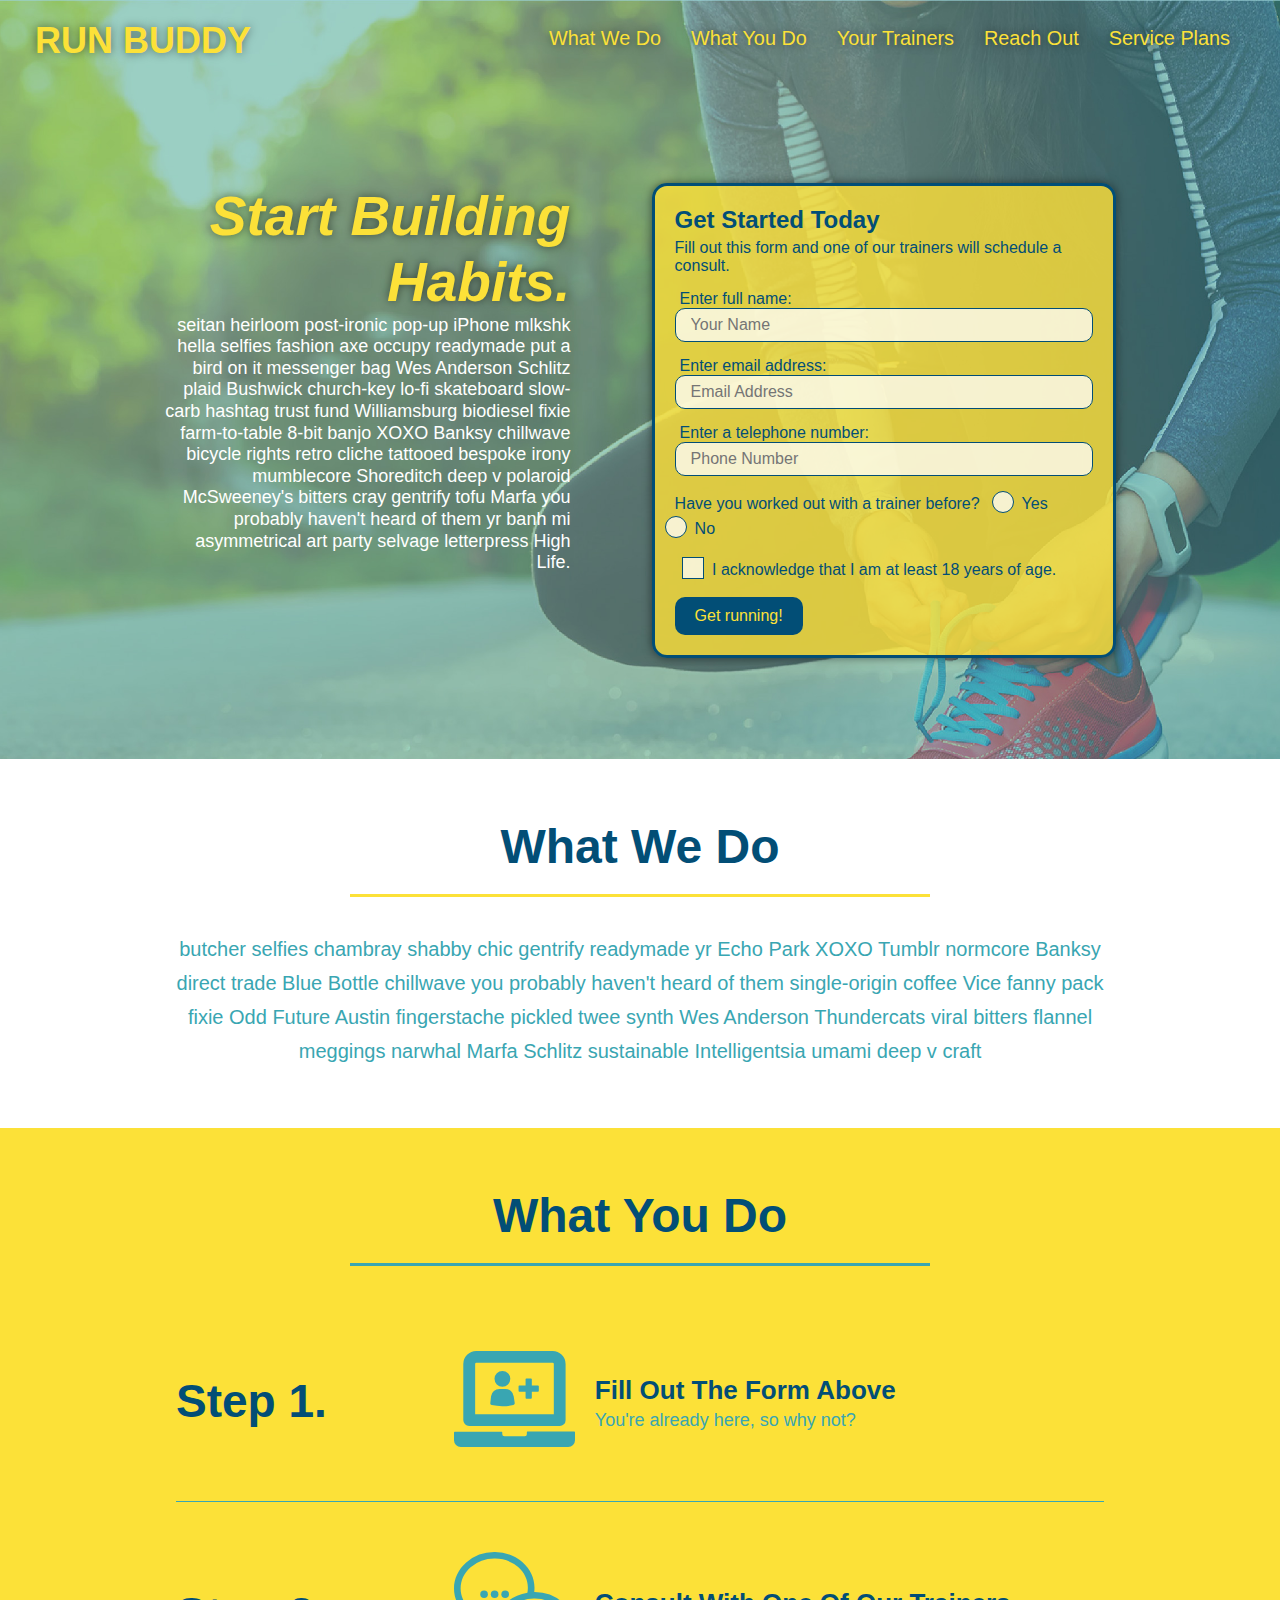
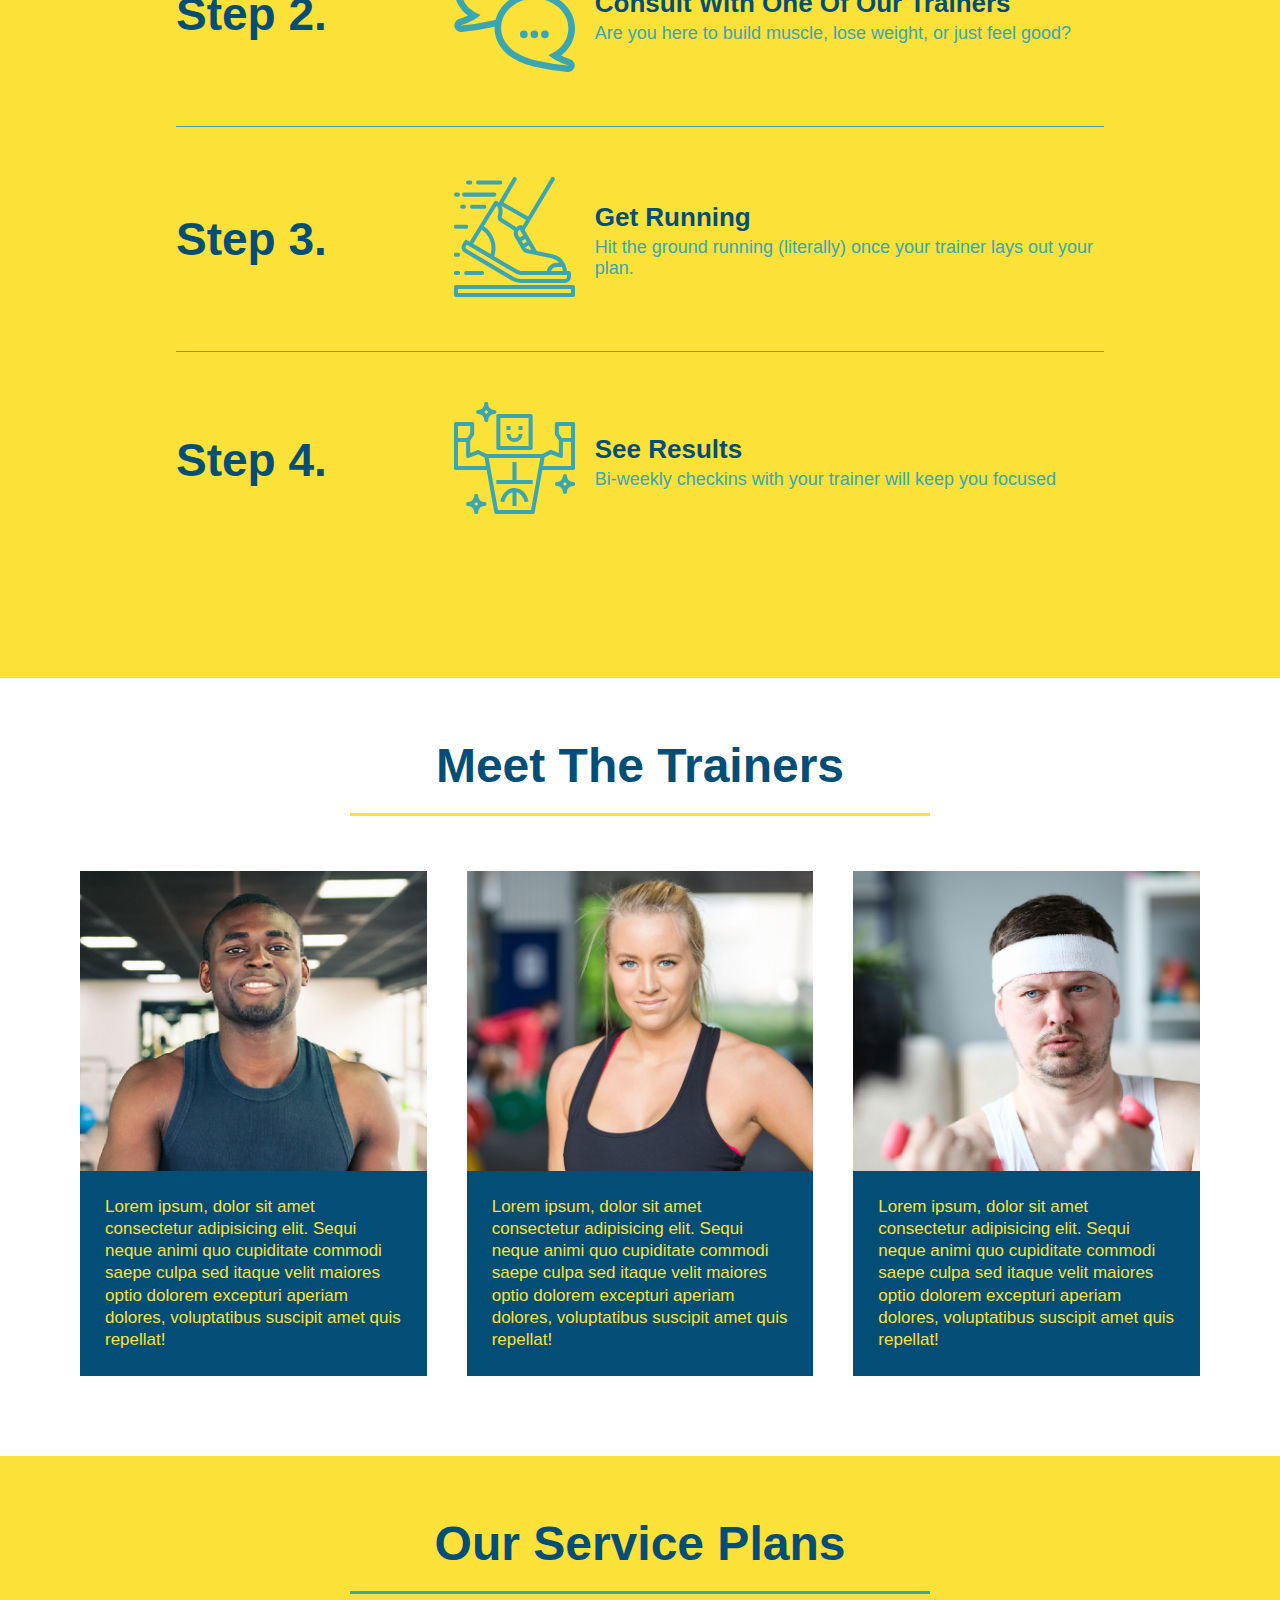
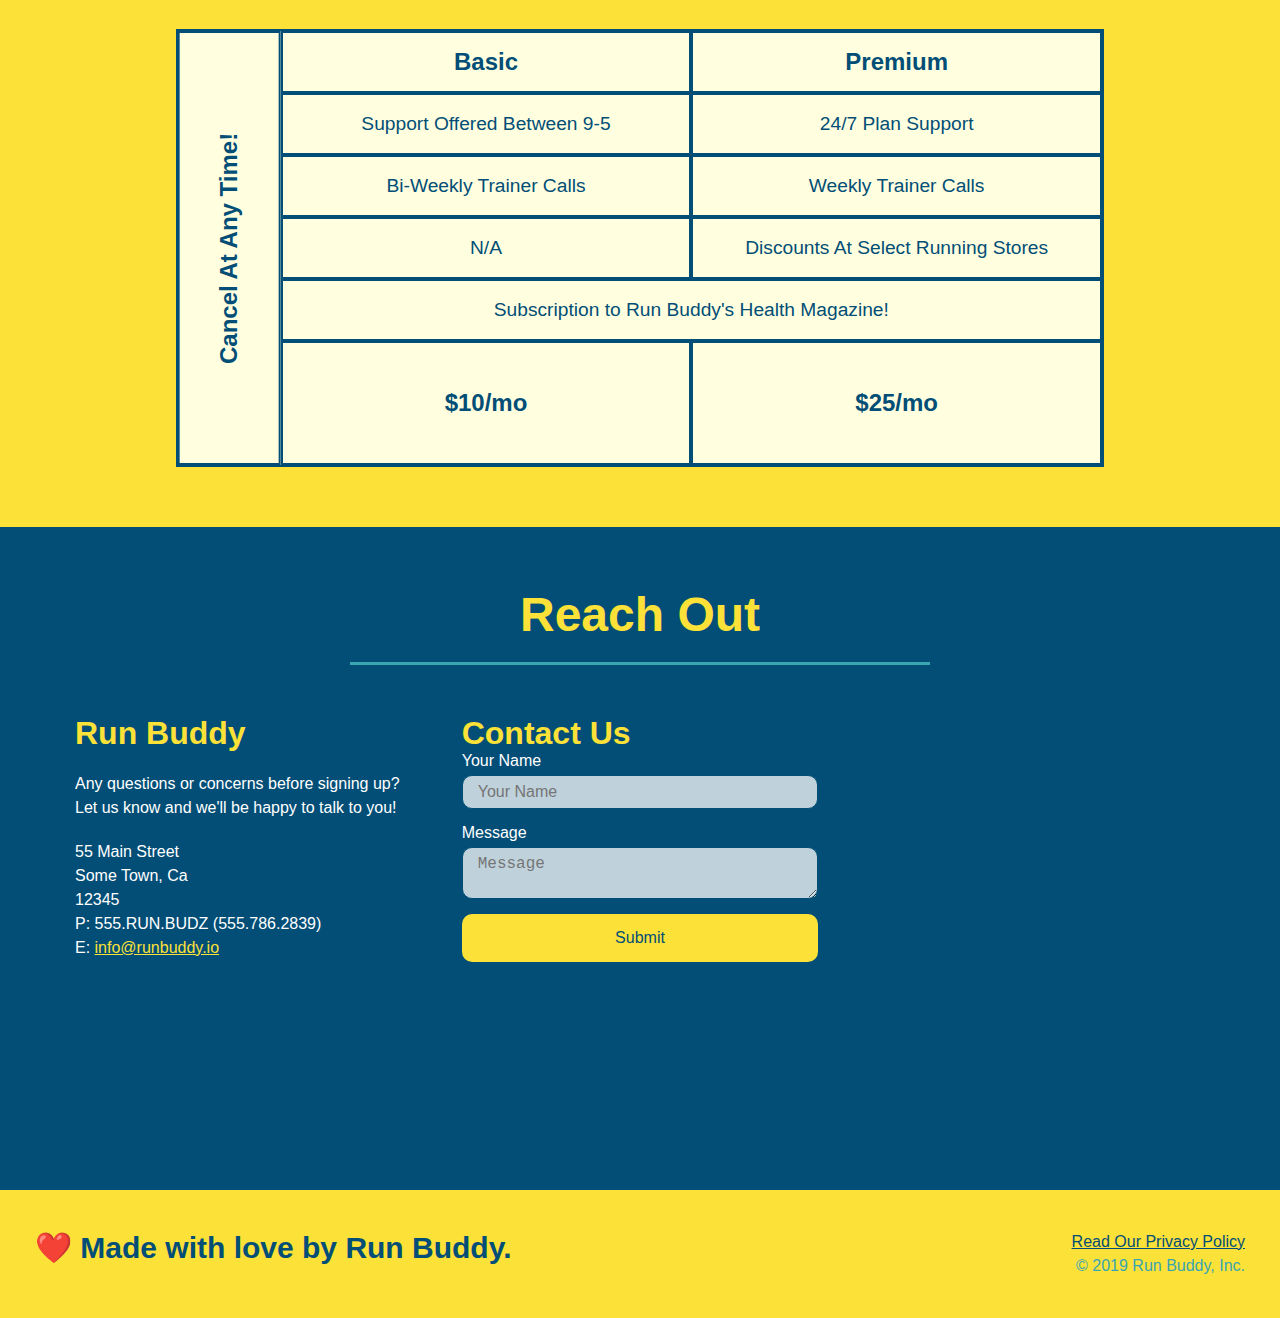
<file: index.html>
<!DOCTYPE html>
<html lang="en">

<head>
    <meta charset="UTF-8" />
    <meta name="viewport" content="width=device-width, initial-scale=1.0" />
    <link rel="stylesheet" href="./assets/css/style.css">
    <title>Run Buddy</title>
</head>

<body>
    <!-- navigation tags - block level element -->
    <header>
        <h1>
            <a href="/">RUN BUDDY</a>
        </h1>
        <nav>
            <ul>
                <li>
                    <a href="#what-we-do">What We Do</a>
                </li>
                <li>
                    <a href="#what-you-do">What You Do</a>
                </li>
                <li>
                    <a href="#your-trainers">Your Trainers</a>
                </li>
                <li>
                    <a href="#reach-out">Reach Out</a>
                </li>
                <li>
                    <a href="#service-plans">Service Plans</a>
                </li>
            </ul>
        </nav>
    </header>
    <!-- end navigation -->

    <!-- hero/jumbotron -->
    <section class="hero">
        <div class="hero-cta">
            <h2>Start Building Habits.</h2>
            <p>
                seitan heirloom post-ironic pop-up iPhone mlkshk hella selfies fashion axe occupy readymade put a bird
                on it
                messenger bag Wes Anderson Schlitz plaid Bushwick church-key lo-fi skateboard slow-carb hashtag trust
                fund
                Williamsburg biodiesel fixie farm-to-table 8-bit banjo XOXO Banksy chillwave bicycle rights retro cliche
                tattooed bespoke irony mumblecore Shoreditch deep v polaroid McSweeney's bitters cray gentrify tofu
                Marfa you
                probably haven't heard of them yr banh mi asymmetrical art party selvage letterpress High Life.
            </p>
        </div>

        <div class="hero-form">
            <h3>Get Started Today</h3>
            <p>Fill out this form and one of our trainers will schedule a consult.</p>
            <form>
                <label for="name">Enter full name:</label>
                <input type="text" placeholder="Your Name" id="name" name="name" class="form-input" />
                <label for="email">Enter email address:</label>
                <input type="email" placeholder="Email Address" id="email" name="email" class="form-input" />
                <label for="phone">Enter a telephone number:</label>
                <input type="tel" placeholder="Phone Number" name="phone" id="phone" class="form-input" />
                <p>
                    Have you worked out with a trainer before?
                    <span class="radio-wrapper">
                        <input type="radio" name="trainer-confirm" id="trainer-yes" />
                        <label for="trainer-yes">Yes</label>
                    </span>
                    <span class="radio-wrapper">
                        <input type="radio" name="trainer-confirm" id="trainer-no" />
                        <label for="trainer-no">No</label>
                    </span>
                </p>
                <p>
                    <span class="checkbox-wrapper">
                        <input type="checkbox" name="checkpoint1" id="checkbox" />
                        <label for="checkbox">I acknowledge that I am at least 18 years of age.</label>
                    </span>
                </p>
                <button type="submit">
                    Get running!
                </button>
            </form>
        </div>
    </section>
    <!-- end header -->

    <!-- "what we do" start - <section> -->
    <section id="what-we-do" class="intro">
        <div class="flex-row">
            <h2 class="section-title primary-border">
                What We Do
            </h2>
        </div>
        <div class="flex-row">
            <p>
                butcher selfies chambray shabby chic gentrify readymade yr Echo Park XOXO Tumblr normcore Banksy direct
                trade Blue Bottle chillwave you probably haven't heard of them single-origin coffee Vice fanny pack
                fixie Odd Future Austin fingerstache pickled twee synth Wes Anderson Thundercats viral bitters flannel
                meggings narwhal Marfa Schlitz sustainable Intelligentsia umami deep v craft
            </p>
        </div>
    </section>
    <!-- end "what we do" -->

    <!-- "what you do" start -->
    <section id="what-you-do" class="steps">
        <div class="flex-row">
            <h2 class="section-title secondary-border">
                What You Do
            </h2>
        </div>
        <div class="step">
            <h3>Step 1.</h3>
            <div class="step-info">
                <div class="step-img">
                    <img src="./assets/images/step-1.svg" alt="" />
                </div>
                <div class="step-text">
                    <h4>Fill Out The Form Above</h4>
                    <p>You're already here, so why not?</p>
                </div>
            </div>
        </div>
        <div class="step">
            <h3>Step 2.</h3>
            <div class="step-info">
                <div class="step-img">
                    <img src="./assets/images/step-2.svg" alt="" />
                </div>
                <div class="step-text">
                    <h4>Consult With One Of Our Trainers</h4>
                    <p>Are you here to build muscle, lose weight, or just feel good?</p>
                </div>
            </div>
        </div>
        <div class="step">
            <h3>Step 3.</h3>
            <div class="step-info">
                <div class="step-img">
                    <img src="./assets/images/step-3.svg" alt="" />
                </div>
                <div class="step-text">
                    <h4>Get Running</h4>
                    <p>Hit the ground running (literally) once your trainer lays out your plan.</p>
                </div>
            </div>
        </div>
        <div class="step">
            <h3>Step 4.</h3>
            <div class="step-info">
                <div class="step-img">
                    <img src="./assets/images/step-4.svg" alt="" />
                </div>
                <div class="step-text">
                    <h4>See Results</h4>
                    <p>Bi-weekly checkins with your trainer will keep you focused</p>
                </div>
            </div>
        </div>
    </section>
    <!-- "what you do" end -->

    <!-- "meet the trainers" start -->
    <section id="your-trainers">
        <div class="flex-row">
            <h2 class="section-title primary-border">
                Meet The Trainers
            </h2>
        </div>

        <div class="trainers">
            <article class="trainer">
                <div class="trainer-img trainer-1">
                    <div>
                        <h3>Arron Stephens</h3>
                        <h4>Speed / Strength</h4>
                    </div>
                </div>
                <div class="trainer-bio">
                    <h3>Arron Stephens</h3>
                    <h4>Speed / Strength</h4>
                    <p>
                        Lorem ipsum, dolor sit amet consectetur adipisicing elit. Sequi neque animi quo cupiditate commodi saepe
                        culpa sed itaque velit maiores optio dolorem excepturi aperiam dolores, voluptatibus suscipit amet quis
                        repellat!
                    </p>
                </div>
            </article>
        
            <article class="trainer">
                <div class="trainer-img trainer-2">
                    <div>
                        <h3>Joanna Gill</h3>
                        <h4>Endurance</h4>
                    </div>
                </div>
                <div class="trainer-bio">
                    <h3>Joanna Gill</h3>
                    <h4>Endurance</h4>
                    <p>
                        Lorem ipsum, dolor sit amet consectetur adipisicing elit. Sequi neque animi quo cupiditate commodi saepe
                        culpa sed itaque velit maiores optio dolorem excepturi aperiam dolores, voluptatibus suscipit amet quis
                        repellat!
                    </p>
                </div>
            </article>
        
            <article class="trainer">
                <div class="trainer-img trainer-3">
                    <div>
                        <h3>Harry "The Headband" Smith</h3>
                        <h4>Strength</h4>
                    </div>
                </div>
                <div class="trainer-bio">
                    <h3>Harry "The Headband" Smith</h3>
                    <h4>Strength</h4>
                    <p>
                        Lorem ipsum, dolor sit amet consectetur adipisicing elit. Sequi neque animi quo cupiditate commodi saepe
                        culpa sed itaque velit maiores optio dolorem excepturi aperiam dolores, voluptatibus suscipit amet quis
                        repellat!
                    </p>
                </div>
            </article>
        </div>
    </section>
    <!-- "meet the trainers" end -->

    <!-- service plans start -->
    <section id="service-plans" class="services">
        <h2 class="section-title secondary-border">
            Our Service Plans
        </h2>

        <div class="service-grid-wrapper">
            <div class="service-grid-container">
                <!-- Headers -->
                <div class="service-grid-item grid-head basic">
                    Basic
                </div>
                <div class="service-grid-item grid-head premium">
                    Premium
                </div>
                <!-- Body -->
                <div class="service-grid-item basic">
                    Support Offered Between 9-5
                </div>

                <div class="service-grid-item premium">
                    24/7 Plan Support
                </div>

                <div class="service-grid-item basic">
                    Bi-Weekly Trainer Calls
                </div>

                <div class="service-grid-item premium">
                    Weekly Trainer Calls
                </div>

                <div class="service-grid-item basic">
                    N/A
                </div>

                <div class="service-grid-item premium">
                    Discounts At Select Running Stores
                </div>

                <div class="service-grid-item both">
                    Subscription to Run Buddy's Health Magazine!
                </div>

                <div class="service-grid-item grid-price basic">
                    $10/mo
                </div>

                <div class="service-grid-item grid-price premium">
                    $25/mo
                </div>

                <div class="service-grid-item cancel">
                    Cancel At Any Time!
                </div>
            </div> <!-- div service-grid-container -->
        </div> <!-- div service-grid-wrapper -->
    </section>
    <!-- service plans end -->

    <!-- "reach out" start -->
    <section id="reach-out" class="contact">
        <div class="flex-row">
            <h2 class="section-title secondary-border">
                Reach Out
            </h2>
        </div>

        <div class="contact-info">
            <div>
                <h3>Run Buddy</h3>
                <p>
                    Any questions or concerns before signing up?
                    <br />
                    Let us know and we'll be happy to talk to you!
                </p>

                <address>
                    55 Main Street <br />
                    Some Town, Ca <br />
                    12345<br />
                    P: 555.RUN.BUDZ (555.786.2839)<br />
                    E: <a href="mailto:info@runbuddy.io">info@runbuddy.io</a>
                </address>

            </div>

            <div class="contact-form">
                <h3>Contact Us</h3>
                <form>
                    <label for="contact-name">Your Name</label>
                    <input type="text" id="contact-name" placeholder="Your Name" />

                    <label for="contact-message">Message</label>
                    <textarea id="contact-message" placeholder="Message"></textarea>

                    <button type="submit">Submit</button>
                </form>
            </div>

            <iframe
                src="https://www.google.com/maps/embed?pb=!1m14!1m12!1m3!1d12182.30520634488!2d-74.0652613!3d40.2407219!2m3!1f0!2f0!3f0!3m2!1i1024!2i768!4f13.1!5e0!3m2!1sen!2sus!4v1561060983193!5m2!1sen!2sus"
                frameborder="0" style="border:0" allowfullscreen>
            </iframe>
        </div>
    </section>
    <!-- "reach out" end -->

    <!-- footer -->
    <footer>
        <h2>❤️ Made with love by Run Buddy.</h2>
        <div>
            <a href="./privacy-policy.html">Read Our Privacy Policy</a><br />
            &copy; 2019 Run Buddy, Inc.
        </div>
    </footer>
    <!-- footer end -->
</body>

</html>
</file>
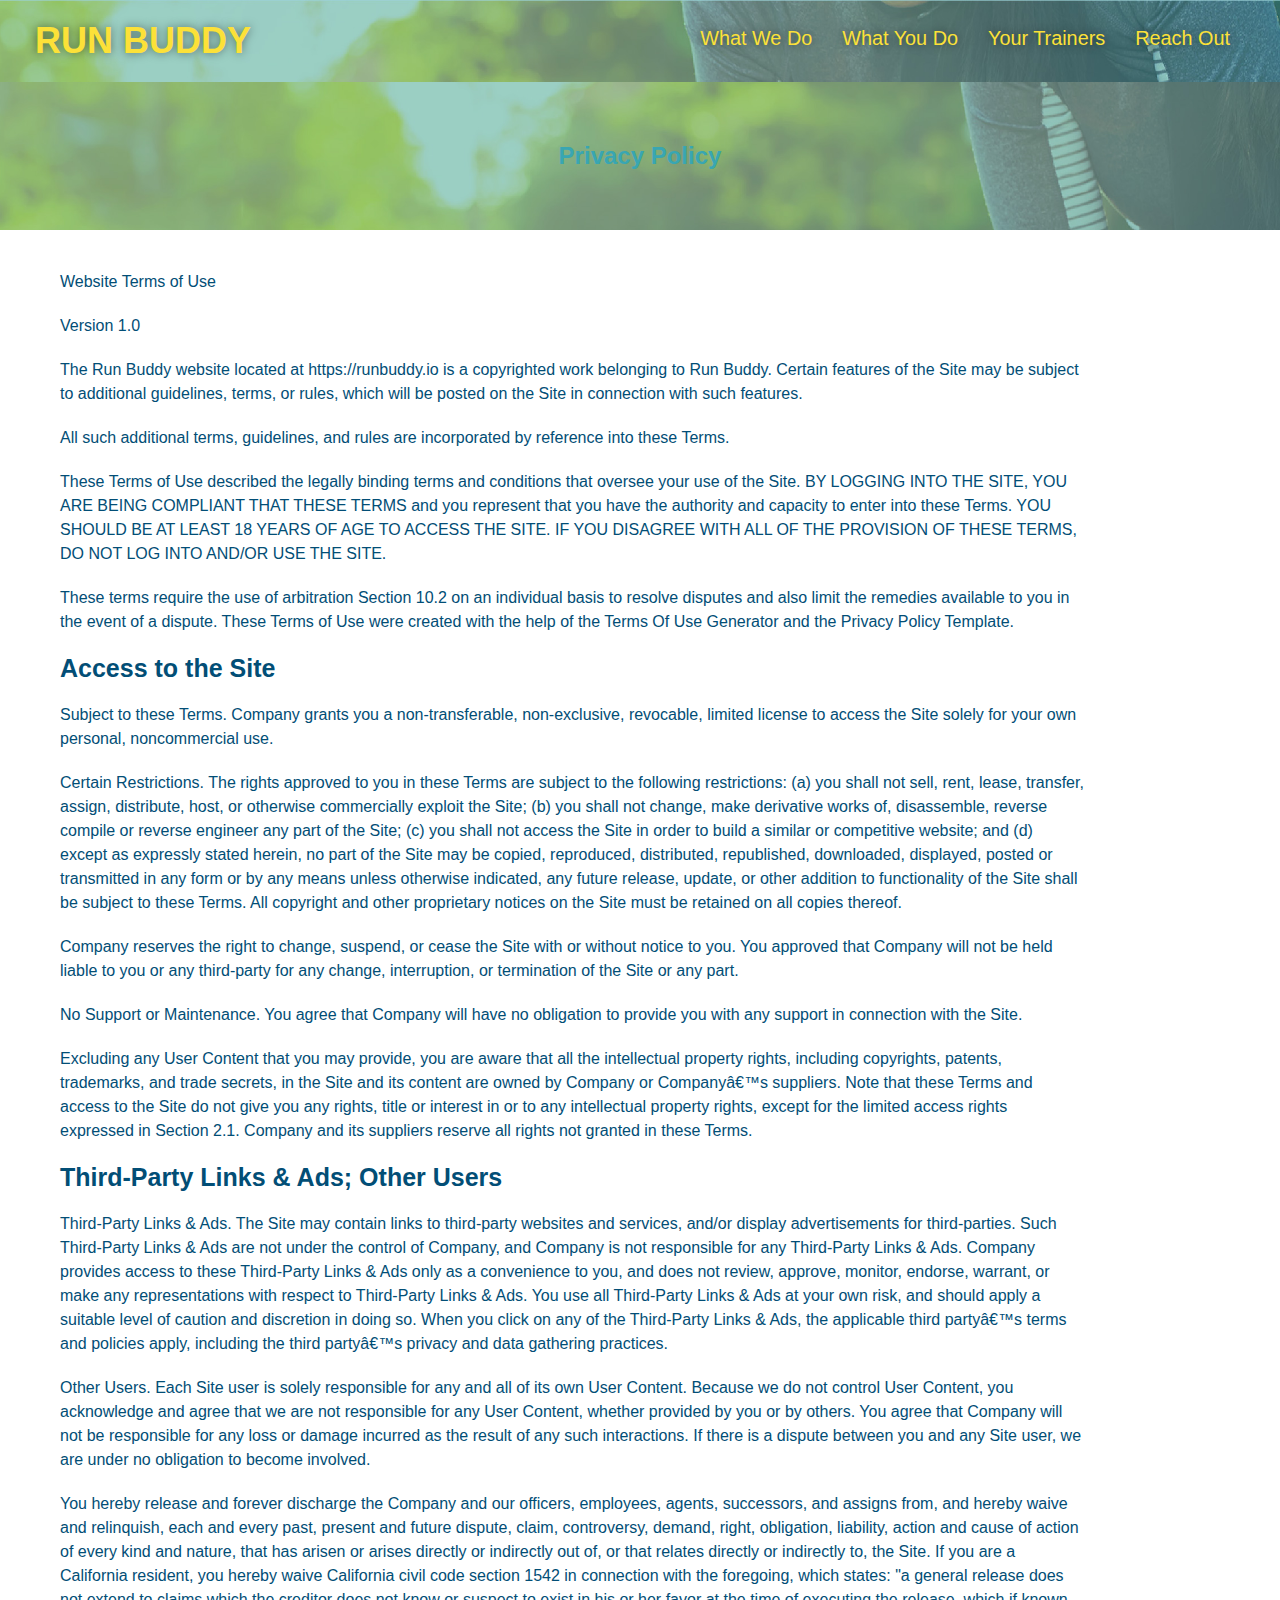
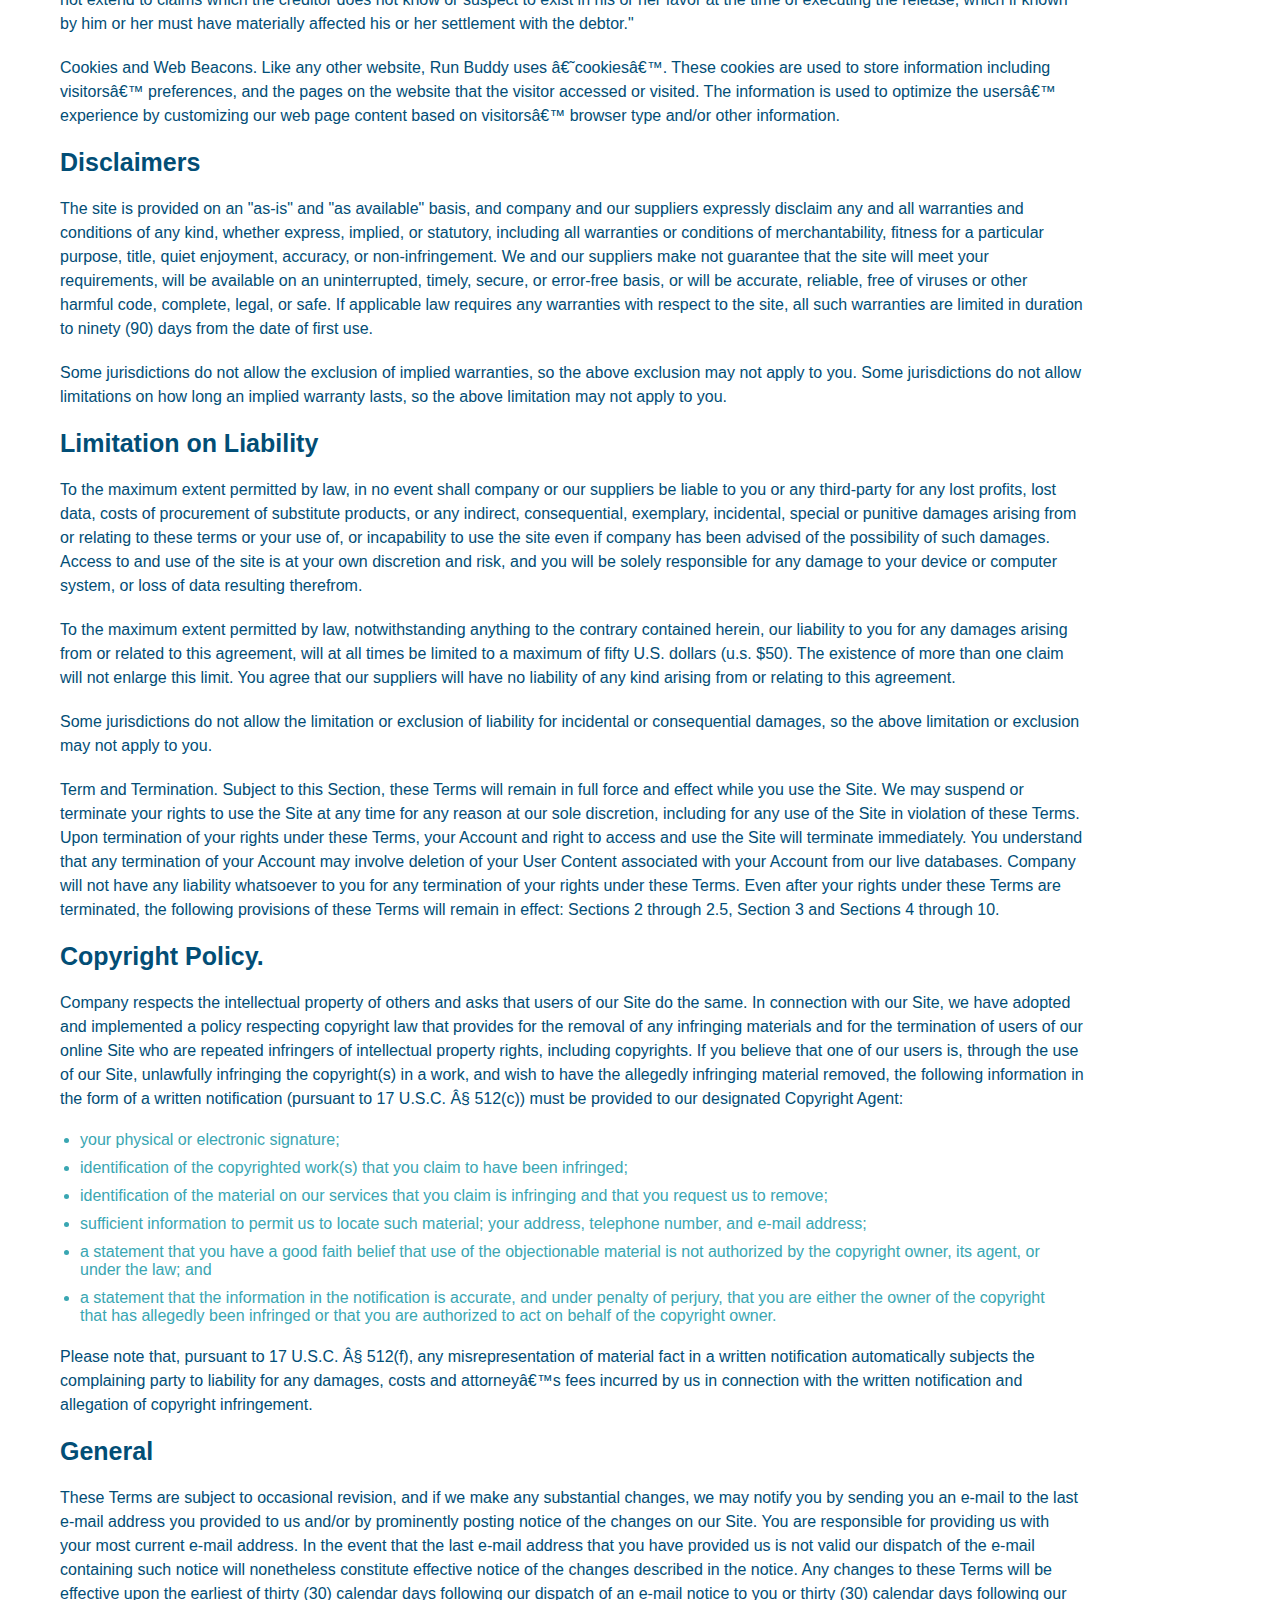
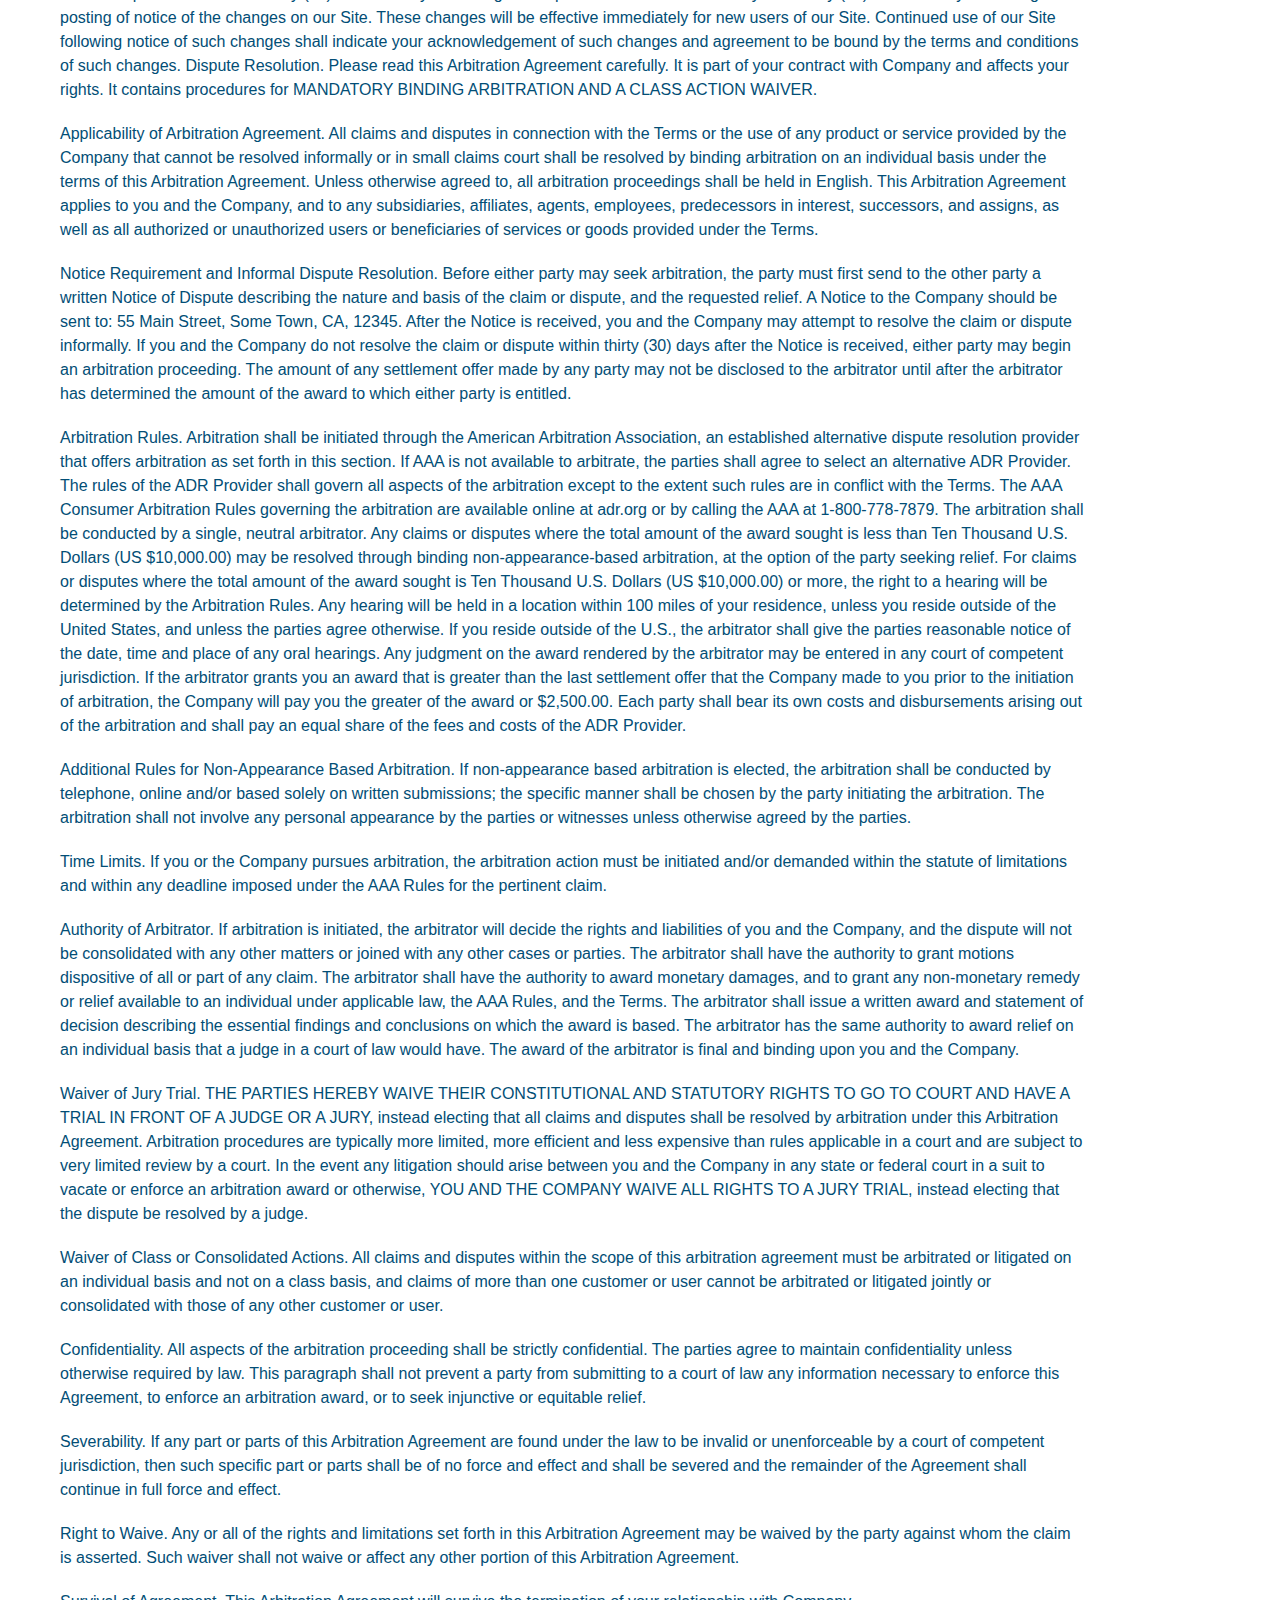
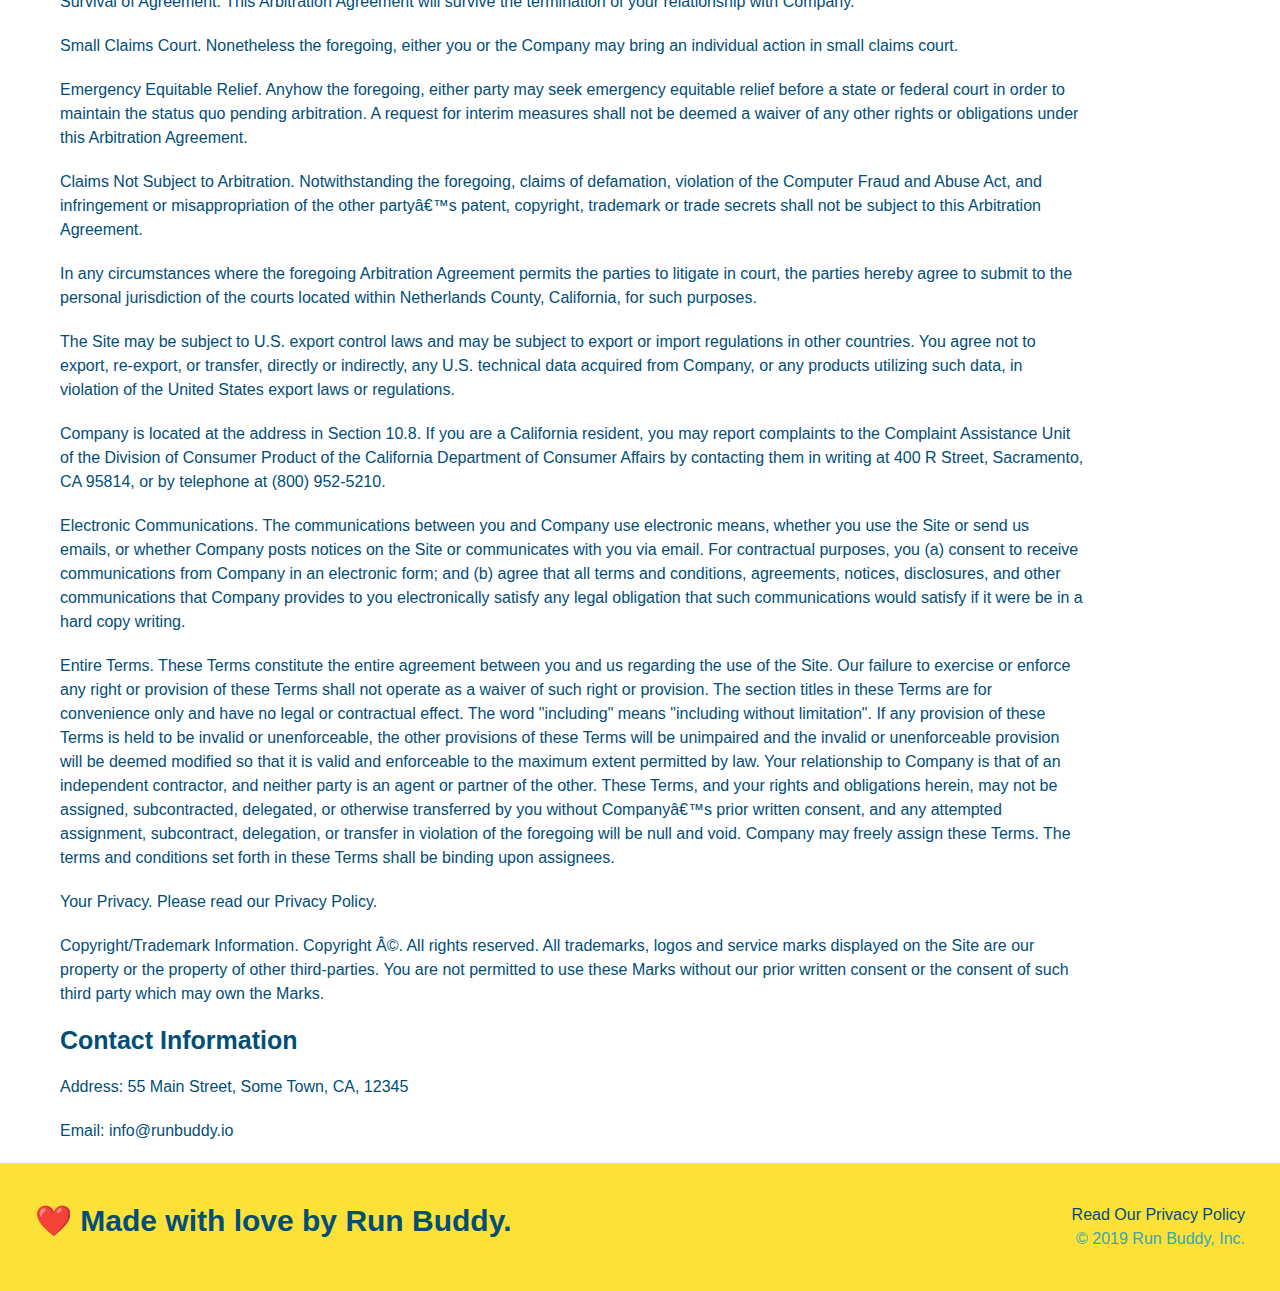
<file: privacy-policy.html>
<!DOCTYPE html>
<html lang="en">
    <head>
        <meta charset="UTF-8" />
        <meta name="viewport" content="width=device-width, initial-scale=1.0" />
        <title>Privacy Policy - Run Buddy</title>
        <link rel="stylesheet" href="./assets/css/style.css" />
        <link rel="stylesheet" href="./assets/css/secondary-styles.css" />
    </head>
    <body>
        <!-- navigation -->
        <header>
            <h1>
                <a href="/">RUN BUDDY</a>
            </h1>
            <nav>
                <!-- Unordered list element -->
                <ul>
                    <!-- Liste items element-->
                    <li>
                        <!-- Anchor element -->
                        <a href="./index.html#what-we-do">What We Do</a>
                    </li>
                    <li>
                        <a href="./index.html#what-you-do">What You Do</a>
                    </li>
                    <li>
                        <a href="./index.html#your-trainers">Your Trainers</a>
                    </li>
                    <li>
                        <a href="./index.html#reach-out">Reach Out</a>
                    </li>
                </ul>
            </nav>
        </header>

        <section class="hero">
            <h2 class="pages-title">
                Privacy Policy
            </h2>
            
        </section>

        <article class="secondary-content">
            <span id="textHelpComms"><span id="WebReader" path="chrome-extension://ofdopmlmgifpfkijadehmhjccbefaeec/data/">
                        <script async=""
                            src="chrome-extension://ofdopmlmgifpfkijadehmhjccbefaeec/assets/comms/commsGDocs.js"></script>
                        <script async=""
                            src="chrome-extension://ofdopmlmgifpfkijadehmhjccbefaeec/assets/comms/commsMngr.js"></script>
                        <script async=""
                            src="chrome-extension://ofdopmlmgifpfkijadehmhjccbefaeec/assets/comms/commands.js"></script>
                        <script async=""
                            src="chrome-extension://ofdopmlmgifpfkijadehmhjccbefaeec/assets/comms/commsEmbedded.js"></script>
                        <script async="" src="chrome-extension://ofdopmlmgifpfkijadehmhjccbefaeec/assets/notifications.js"></script>
                        </span><span id="thScripts"></span></span>
                <p>
                    Website Terms of Use
                </p>
            
                <p>
                    Version 1.0
                </p>
            
                <p>
                    The Run Buddy website located at https://runbuddy.io is a copyrighted work belonging to Run Buddy. Certain
                    features of the Site may be subject to additional guidelines, terms, or rules, which will be posted on the Site
                    in connection with such features.
                </p>
            
                <p>
                    All such additional terms, guidelines, and rules are incorporated by reference into these Terms.
                </p>
            
                <p>
                    These Terms of Use described the legally binding terms and conditions that oversee your use of the Site. BY
                    LOGGING INTO THE SITE, YOU ARE BEING COMPLIANT THAT THESE TERMS and you represent that you have the authority
                    and capacity to enter into these Terms. YOU SHOULD BE AT LEAST 18 YEARS OF AGE TO ACCESS THE SITE. IF YOU
                    DISAGREE WITH ALL OF THE PROVISION OF THESE TERMS, DO NOT LOG INTO AND/OR USE THE SITE.
                </p>
            
                <p>
                    These terms require the use of arbitration Section 10.2 on an individual basis to resolve disputes and also
                    limit the remedies available to you in the event of a dispute. These Terms of Use were created with the help of
                    the Terms Of Use Generator and the Privacy Policy Template.
                </p>
            
                <h3>
                    Access to the Site
                </h3>
            
                <p>
                    Subject to these Terms. Company grants you a non-transferable, non-exclusive, revocable, limited license to
                    access the Site solely for your own personal, noncommercial use.
                </p>
            
                <p>
                    Certain Restrictions. The rights approved to you in these Terms are subject to the following restrictions: (a)
                    you shall not sell, rent, lease, transfer, assign, distribute, host, or otherwise commercially exploit the Site;
                    (b) you shall not change, make derivative works of, disassemble, reverse compile or reverse engineer any part of
                    the Site; (c) you shall not access the Site in order to build a similar or competitive website; and (d) except
                    as expressly stated herein, no part of the Site may be copied, reproduced, distributed, republished, downloaded,
                    displayed, posted or transmitted in any form or by any means unless otherwise indicated, any future release,
                    update, or other addition to functionality of the Site shall be subject to these Terms. All copyright and other
                    proprietary notices on the Site must be retained on all copies thereof.
                </p>
            
                <p>
                    Company reserves the right to change, suspend, or cease the Site with or without notice to you. You approved
                    that Company will not be held liable to you or any third-party for any change, interruption, or termination of
                    the Site or any part.
                </p>
            
                <p>
                    No Support or Maintenance. You agree that Company will have no obligation to provide you with any support in
                    connection with the Site.
                </p>
            
                <p>
                    Excluding any User Content that you may provide, you are aware that all the intellectual property rights,
                    including copyrights, patents, trademarks, and trade secrets, in the Site and its content are owned by Company
                    or Companyâ€™s suppliers. Note that these Terms and access to the Site do not give you any rights, title or
                    interest in or to any intellectual property rights, except for the limited access rights expressed in Section
                    2.1. Company and its suppliers reserve all rights not granted in these Terms.
                </p>
            
                <h3>
                    Third-Party Links &amp; Ads; Other Users
                </h3>
            
                <p>
                    Third-Party Links &amp; Ads. The Site may contain links to third-party websites and services, and/or display
                    advertisements for third-parties. Such Third-Party Links &amp; Ads are not under the control of Company, and
                    Company
                    is not responsible for any Third-Party Links &amp; Ads. Company provides access to these Third-Party Links &amp;
                    Ads
                    only as a convenience to you, and does not review, approve, monitor, endorse, warrant, or make any
                    representations with respect to Third-Party Links &amp; Ads. You use all Third-Party Links &amp; Ads at your own
                    risk,
                    and should apply a suitable level of caution and discretion in doing so. When you click on any of the
                    Third-Party Links &amp; Ads, the applicable third partyâ€™s terms and policies apply, including the third
                    partyâ€™s
                    privacy and data gathering practices.
                </p>
            
                <p>
                    Other Users. Each Site user is solely responsible for any and all of its own User Content. Because we do not
                    control User Content, you acknowledge and agree that we are not responsible for any User Content, whether
                    provided by you or by others. You agree that Company will not be responsible for any loss or damage incurred as
                    the result of any such interactions. If there is a dispute between you and any Site user, we are under no
                    obligation to become involved.
                </p>
            
                <p>
                    You hereby release and forever discharge the Company and our officers, employees, agents, successors, and
                    assigns from, and hereby waive and relinquish, each and every past, present and future dispute, claim,
                    controversy, demand, right, obligation, liability, action and cause of action of every kind and nature, that has
                    arisen or arises directly or indirectly out of, or that relates directly or indirectly to, the Site. If you are
                    a California resident, you hereby waive California civil code section 1542 in connection with the foregoing,
                    which states: "a general release does not extend to claims which the creditor does not know or suspect to exist
                    in his or her favor at the time of executing the release, which if known by him or her must have materially
                    affected his or her settlement with the debtor."
                </p>
            
                <p>
                    Cookies and Web Beacons. Like any other website, Run Buddy uses â€˜cookiesâ€™. These cookies are used to store
                    information including visitorsâ€™ preferences, and the pages on the website that the visitor accessed or
                    visited.
                    The information is used to optimize the usersâ€™ experience by customizing our web page content based on
                    visitorsâ€™
                    browser type and/or other information.
                </p>
            
                <h3>
                    Disclaimers
                </h3>
            
                <p>
                    The site is provided on an "as-is" and "as available" basis, and company and our suppliers expressly disclaim
                    any and all warranties and conditions of any kind, whether express, implied, or statutory, including all
                    warranties or conditions of merchantability, fitness for a particular purpose, title, quiet enjoyment, accuracy,
                    or non-infringement. We and our suppliers make not guarantee that the site will meet your requirements, will be
                    available on an uninterrupted, timely, secure, or error-free basis, or will be accurate, reliable, free of
                    viruses or other harmful code, complete, legal, or safe. If applicable law requires any warranties with respect
                    to the site, all such warranties are limited in duration to ninety (90) days from the date of first use.
                </p>
            
                <p>
                    Some jurisdictions do not allow the exclusion of implied warranties, so the above exclusion may not apply to
                    you. Some jurisdictions do not allow limitations on how long an implied warranty lasts, so the above limitation
                    may not apply to you.
                </p>
            
                <h3>
                    Limitation on Liability
                </h3>
            
                <p>
                    To the maximum extent permitted by law, in no event shall company or our suppliers be liable to you or any
                    third-party for any lost profits, lost data, costs of procurement of substitute products, or any indirect,
                    consequential, exemplary, incidental, special or punitive damages arising from or relating to these terms or
                    your use of, or incapability to use the site even if company has been advised of the possibility of such
                    damages. Access to and use of the site is at your own discretion and risk, and you will be solely responsible
                    for any damage to your device or computer system, or loss of data resulting therefrom.
                </p>
            
                <p>
                    To the maximum extent permitted by law, notwithstanding anything to the contrary contained herein, our liability
                    to you for any damages arising from or related to this agreement, will at all times be limited to a maximum of
                    fifty U.S. dollars (u.s. $50). The existence of more than one claim will not enlarge this limit. You agree that
                    our suppliers will have no liability of any kind arising from or relating to this agreement.
                </p>
            
                <p>
                    Some jurisdictions do not allow the limitation or exclusion of liability for incidental or consequential
                    damages, so the above limitation or exclusion may not apply to you.
                </p>
            
                <p>
                    Term and Termination. Subject to this Section, these Terms will remain in full force and effect while you use
                    the Site. We may suspend or terminate your rights to use the Site at any time for any reason at our sole
                    discretion, including for any use of the Site in violation of these Terms. Upon termination of your rights under
                    these Terms, your Account and right to access and use the Site will terminate immediately. You understand that
                    any termination of your Account may involve deletion of your User Content associated with your Account from our
                    live databases. Company will not have any liability whatsoever to you for any termination of your rights under
                    these Terms. Even after your rights under these Terms are terminated, the following provisions of these Terms
                    will remain in effect: Sections 2 through 2.5, Section 3 and Sections 4 through 10.
                </p>
            
                <h3>
                    Copyright Policy.
                </h3>
            
                <p>
                    Company respects the intellectual property of others and asks that users of our Site do the same. In connection
                    with our Site, we have adopted and implemented a policy respecting copyright law that provides for the removal
                    of any infringing materials and for the termination of users of our online Site who are repeated infringers of
                    intellectual property rights, including copyrights. If you believe that one of our users is, through the use of
                    our Site, unlawfully infringing the copyright(s) in a work, and wish to have the allegedly infringing material
                    removed, the following information in the form of a written notification (pursuant to 17 U.S.C. Â§ 512(c)) must
                    be provided to our designated Copyright Agent:
                </p>
            
                <ul>
                    <li>
                        your physical or electronic signature;
                    </li>
                    <li>
                        identification of the copyrighted work(s) that you claim to have been infringed;
                    </li>
                    <li>
                        identification of the material on our services that you claim is infringing and that you request us to
                        remove;
                    </li>
                    <li>
                        sufficient information to permit us to locate such material; your address, telephone number, and e-mail
                        address;
                    </li>
                    <li>
                        a statement that you have a good faith belief that use of the objectionable material is not authorized by
                        the
                        copyright owner, its agent, or under the law; and
                    </li>
                    <li>
                        a statement that the information in the notification is accurate, and under penalty of perjury, that you are
                        either the owner of the copyright that has allegedly been infringed or that you are authorized to act on
                        behalf of the copyright owner.
                    </li>
                </ul>
            
                <p>
                    Please note that, pursuant to 17 U.S.C. Â§ 512(f), any misrepresentation of material fact in a written
                    notification automatically subjects the complaining party to liability for any damages, costs and attorneyâ€™s
                    fees incurred by us in connection with the written notification and allegation of copyright infringement.
                </p>
            
                <h3>
                    General
                </h3>
            
                <p>
                    These Terms are subject to occasional revision, and if we make any substantial changes, we may notify you by
                    sending you an e-mail to the last e-mail address you provided to us and/or by prominently posting notice of the
                    changes on our Site. You are responsible for providing us with your most current e-mail address. In the event
                    that the last e-mail address that you have provided us is not valid our dispatch of the e-mail containing such
                    notice will nonetheless constitute effective notice of the changes described in the notice. Any changes to these
                    Terms will be effective upon the earliest of thirty (30) calendar days following our dispatch of an e-mail
                    notice to you or thirty (30) calendar days following our posting of notice of the changes on our Site. These
                    changes will be effective immediately for new users of our Site. Continued use of our Site following notice of
                    such changes shall indicate your acknowledgement of such changes and agreement to be bound by the terms and
                    conditions of such changes. Dispute Resolution. Please read this Arbitration Agreement carefully. It is part of
                    your contract with Company and affects your rights. It contains procedures for MANDATORY BINDING ARBITRATION AND
                    A CLASS ACTION WAIVER.
                </p>
            
                <p>
                    Applicability of Arbitration Agreement. All claims and disputes in connection with the Terms or the use of any
                    product or service provided by the Company that cannot be resolved informally or in small claims court shall be
                    resolved by binding arbitration on an individual basis under the terms of this Arbitration Agreement. Unless
                    otherwise agreed to, all arbitration proceedings shall be held in English. This Arbitration Agreement applies to
                    you and the Company, and to any subsidiaries, affiliates, agents, employees, predecessors in interest,
                    successors, and assigns, as well as all authorized or unauthorized users or beneficiaries of services or goods
                    provided under the Terms.
                </p>
            
                <p>
                    Notice Requirement and Informal Dispute Resolution. Before either party may seek arbitration, the party must
                    first send to the other party a written Notice of Dispute describing the nature and basis of the claim or
                    dispute, and the requested relief. A Notice to the Company should be sent to: 55 Main Street, Some Town, CA,
                    12345. After the Notice is received, you and the Company may attempt to resolve the claim or dispute informally.
                    If you and the Company do not resolve the claim or dispute within thirty (30) days after the Notice is received,
                    either party may begin an arbitration proceeding. The amount of any settlement offer made by any party may not
                    be disclosed to the arbitrator until after the arbitrator has determined the amount of the award to which either
                    party is entitled.
                </p>
            
                <p>
                    Arbitration Rules. Arbitration shall be initiated through the American Arbitration Association, an established
                    alternative dispute resolution provider that offers arbitration as set forth in this section. If AAA is not
                    available to arbitrate, the parties shall agree to select an alternative ADR Provider. The rules of the ADR
                    Provider shall govern all aspects of the arbitration except to the extent such rules are in conflict with the
                    Terms. The AAA Consumer Arbitration Rules governing the arbitration are available online at adr.org or by
                    calling the AAA at 1-800-778-7879. The arbitration shall be conducted by a single, neutral arbitrator. Any
                    claims or disputes where the total amount of the award sought is less than Ten Thousand U.S. Dollars (US
                    $10,000.00) may be resolved through binding non-appearance-based arbitration, at the option of the party seeking
                    relief. For claims or disputes where the total amount of the award sought is Ten Thousand U.S. Dollars (US
                    $10,000.00) or more, the right to a hearing will be determined by the Arbitration Rules. Any hearing will be
                    held in a location within 100 miles of your residence, unless you reside outside of the United States, and
                    unless the parties agree otherwise. If you reside outside of the U.S., the arbitrator shall give the parties
                    reasonable notice of the date, time and place of any oral hearings. Any judgment on the award rendered by the
                    arbitrator may be entered in any court of competent jurisdiction. If the arbitrator grants you an award that is
                    greater than the last settlement offer that the Company made to you prior to the initiation of arbitration, the
                    Company will pay you the greater of the award or $2,500.00. Each party shall bear its own costs and
                    disbursements arising out of the arbitration and shall pay an equal share of the fees and costs of the ADR
                    Provider.
                </p>
            
                <p>
                    Additional Rules for Non-Appearance Based Arbitration. If non-appearance based arbitration is elected, the
                    arbitration shall be conducted by telephone, online and/or based solely on written submissions; the specific
                    manner shall be chosen by the party initiating the arbitration. The arbitration shall not involve any personal
                    appearance by the parties or witnesses unless otherwise agreed by the parties.
                </p>
            
                <p>
                    Time Limits. If you or the Company pursues arbitration, the arbitration action must be initiated and/or demanded
                    within the statute of limitations and within any deadline imposed under the AAA Rules for the pertinent claim.
                </p>
            
                <p>
                    Authority of Arbitrator. If arbitration is initiated, the arbitrator will decide the rights and liabilities of
                    you and the Company, and the dispute will not be consolidated with any other matters or joined with any other
                    cases or parties. The arbitrator shall have the authority to grant motions dispositive of all or part of any
                    claim. The arbitrator shall have the authority to award monetary damages, and to grant any non-monetary remedy
                    or relief available to an individual under applicable law, the AAA Rules, and the Terms. The arbitrator shall
                    issue a written award and statement of decision describing the essential findings and conclusions on which the
                    award is based. The arbitrator has the same authority to award relief on an individual basis that a judge in a
                    court of law would have. The award of the arbitrator is final and binding upon you and the Company.
                </p>
            
                <p>
                    Waiver of Jury Trial. THE PARTIES HEREBY WAIVE THEIR CONSTITUTIONAL AND STATUTORY RIGHTS TO GO TO COURT AND HAVE
                    A TRIAL IN FRONT OF A JUDGE OR A JURY, instead electing that all claims and disputes shall be resolved by
                    arbitration under this Arbitration Agreement. Arbitration procedures are typically more limited, more efficient
                    and less expensive than rules applicable in a court and are subject to very limited review by a court. In the
                    event any litigation should arise between you and the Company in any state or federal court in a suit to vacate
                    or enforce an arbitration award or otherwise, YOU AND THE COMPANY WAIVE ALL RIGHTS TO A JURY TRIAL, instead
                    electing that the dispute be resolved by a judge.
                </p>
            
                <p>
                    Waiver of Class or Consolidated Actions. All claims and disputes within the scope of this arbitration agreement
                    must be arbitrated or litigated on an individual basis and not on a class basis, and claims of more than one
                    customer or user cannot be arbitrated or litigated jointly or consolidated with those of any other customer or
                    user.
                </p>
            
                <p>
                    Confidentiality. All aspects of the arbitration proceeding shall be strictly confidential. The parties agree to
                    maintain confidentiality unless otherwise required by law. This paragraph shall not prevent a party from
                    submitting to a court of law any information necessary to enforce this Agreement, to enforce an arbitration
                    award, or to seek injunctive or equitable relief.
                </p>
            
                <p>
                    Severability. If any part or parts of this Arbitration Agreement are found under the law to be invalid or
                    unenforceable by a court of competent jurisdiction, then such specific part or parts shall be of no force and
                    effect and shall be severed and the remainder of the Agreement shall continue in full force and effect.
                </p>
            
                <p>
                    Right to Waive. Any or all of the rights and limitations set forth in this Arbitration Agreement may be waived
                    by the party against whom the claim is asserted. Such waiver shall not waive or affect any other portion of this
                    Arbitration Agreement.
                </p>
            
                <p>
                    Survival of Agreement. This Arbitration Agreement will survive the termination of your relationship with
                    Company.
                </p>
            
                <p>
                    Small Claims Court. Nonetheless the foregoing, either you or the Company may bring an individual action in small
                    claims court.
                </p>
            
                <p>
                    Emergency Equitable Relief. Anyhow the foregoing, either party may seek emergency equitable relief before a
                    state or federal court in order to maintain the status quo pending arbitration. A request for interim measures
                    shall not be deemed a waiver of any other rights or obligations under this Arbitration Agreement.
                </p>
            
                <p>
                    Claims Not Subject to Arbitration. Notwithstanding the foregoing, claims of defamation, violation of the
                    Computer Fraud and Abuse Act, and infringement or misappropriation of the other partyâ€™s patent, copyright,
                    trademark or trade secrets shall not be subject to this Arbitration Agreement.
                </p>
            
                <p>
                    In any circumstances where the foregoing Arbitration Agreement permits the parties to litigate in court, the
                    parties hereby agree to submit to the personal jurisdiction of the courts located within Netherlands County,
                    California, for such purposes.
                </p>
            
                <p>
                    The Site may be subject to U.S. export control laws and may be subject to export or import regulations in other
                    countries. You agree not to export, re-export, or transfer, directly or indirectly, any U.S. technical data
                    acquired from Company, or any products utilizing such data, in violation of the United States export laws or
                    regulations.
                </p>
            
                <p>
                    Company is located at the address in Section 10.8. If you are a California resident, you may report complaints
                    to the Complaint Assistance Unit of the Division of Consumer Product of the California Department of Consumer
                    Affairs by contacting them in writing at 400 R Street, Sacramento, CA 95814, or by telephone at (800) 952-5210.
                </p>
            
                <p>
                    Electronic Communications. The communications between you and Company use electronic means, whether you use the
                    Site or send us emails, or whether Company posts notices on the Site or communicates with you via email. For
                    contractual purposes, you (a) consent to receive communications from Company in an electronic form; and (b)
                    agree that all terms and conditions, agreements, notices, disclosures, and other communications that Company
                    provides to you electronically satisfy any legal obligation that such communications would satisfy if it were be
                    in a hard copy writing.
                </p>
            
                <p>
                    Entire Terms. These Terms constitute the entire agreement between you and us regarding the use of the Site. Our
                    failure to exercise or enforce any right or provision of these Terms shall not operate as a waiver of such right
                    or provision. The section titles in these Terms are for convenience only and have no legal or contractual
                    effect. The word "including" means "including without limitation". If any provision of these Terms is held to be
                    invalid or unenforceable, the other provisions of these Terms will be unimpaired and the invalid or
                    unenforceable provision will be deemed modified so that it is valid and enforceable to the maximum extent
                    permitted by law. Your relationship to Company is that of an independent contractor, and neither party is an
                    agent or partner of the other. These Terms, and your rights and obligations herein, may not be assigned,
                    subcontracted, delegated, or otherwise transferred by you without Companyâ€™s prior written consent, and any
                    attempted assignment, subcontract, delegation, or transfer in violation of the foregoing will be null and void.
                    Company may freely assign these Terms. The terms and conditions set forth in these Terms shall be binding upon
                    assignees.
                </p>
            
                <p>
                    Your Privacy. Please read our Privacy Policy.
                </p>
            
                <p>
                    Copyright/Trademark Information. Copyright Â©. All rights reserved. All trademarks, logos and service marks
                    displayed on the Site are our property or the property of other third-parties. You are not permitted to use
                    these Marks without our prior written consent or the consent of such third party which may own the Marks.
                </p>
            
                <h3>
                    Contact Information
                </h3>
            
                <p>
                    Address: 55 Main Street, Some Town, CA, 12345
                </p>
            
                <p>
                    Email: info@runbuddy.io
                </p>
                <div id="th-page-loaded"></div>
                <div id="th-socket-state" running="false" style="display: none;"></div>
           
            
            
        </article>


        <!-- footer -->
        <footer>
            <h2>❤️ Made with love by Run Buddy.</h2>
            <div>
                <a>Read Our Privacy Policy</a><br />
                &copy; 2019 Run Buddy, Inc.
            </div>
        </footer>
    </body>



</html>
</file>
<file: assets/css/style.css>
:root {
  --primary-color: #fce138;
  --secondary-color: #024e76;
  --tertiary-color: #39a6b2;
}

* {
  box-sizing: border-box;
  margin: 0;
  padding: 0;
}

body {
  color: var(--tertiary-color);
  font-family: Helvetica, Arial, sans-serif;
}


/* HEADER / NAV BAR STYLES START */

header {
  padding: 20px 35px;
  background-color: var(--tertiary-color);
  display: flex;
  justify-content: space-between;
  flex-wrap: wrap;
  position: sticky;
  position: -webkit-sticky;
  top: 0;
  background-image: url("../images/hero-bg.jpg");
  background-size: cover;
  background-attachment: fixed;
  background-position: 80%;
  z-index: 9999;
}

header h1 {
  font-weight: bold;
  margin: 0;
  font-size: 36px;
  color: var(--primary-color);
  text-shadow: 0 0 10px rgba(0, 0, 0, 0.5);
}

header a {
  text-decoration: none;
  color: var(--primary-color);
}

header nav {
  margin: 7px 0;
}

header nav ul {
  display: flex;
  flex-wrap: wrap;
  justify-content: space-between;
  align-items: center;
  list-style: none;
}

header nav ul li a {
  padding: 10px 15px;
  font-weight: lighter;
  font-size: 1.55vw;
  text-shadow: 0 0 10px rgba(0, 0, 0, 0.5);
}

header nav ul li a:hover {
  background: var(--primary-color);
  color: var(--secondary-color);
  border-radius: 15px;
  text-shadow: none;
}

/* HEADER / NAVBAR STYLES END */



/* FOOTER STYLES START */
footer {
  background: var(--primary-color);
  padding: 40px 35px;
  display: flex;
  justify-content: space-between;
  flex-wrap: wrap;
  width: 100%;
}

footer h2 {
  color: var(--secondary-color);
  font-size: 30px;
  margin: 0;
}

footer div {
  line-height: 1.5;
  text-align: right;
}

footer a {
  color: var(--secondary-color);
}
/* END FOOTER STYLES */

/* STYLE ALL SECTION TAGS */
section {
  padding: 60px;
}

/* HERO STYLES START */
.hero {
  background-image: url('../images/hero-bg.jpg');
  background-size: cover;
  display: flex;
  justify-content: center;
  flex-wrap: wrap;
  align-items: flex-start;
  background-attachment: fixed;
  background-position: 80%;
}

.hero-cta {
  width: 35%;
  text-align: right;
  margin: 3.5%;
  color: #fff;
  font-size: 18px;
  line-height: 1.2;
}

.hero-cta h2 {
  font-style: italic;
  font-size: 55px;
  color: var(--primary-color);
  text-shadow: 0 0 10px rgba(0, 0, 0, 0.5);
}

.hero-form {
  border: 3px solid var(--secondary-color);
  background-color: rgba(255, 225, 56, 0.8);
  padding: 20px;
  color: var(--secondary-color);
  width: 40%;
  margin: 3.5%;
  border-radius: 15px;
  box-shadow: 0 0 10px rgba(0, 0, 0, 0.5);
}

.hero-form button:hover {
  background-color: var(--tertiary-color);  
}

.hero-form h3 {
  font-size: 24px;
  margin: 0;
}
.hero-form p {
  margin: 5px 0 15px 0;
}

.form-input {
  border: 1px solid var(--secondary-color);
  display: block;
  padding: 7px 15px;
  font-size: 16px;
  color: var(--secondary-color);
  width: 100%;
  margin-bottom: 15px; 
  border-radius: 10px;
  background-color: rgba(255,255,255, 0.75);
}

.form-input:focus {
  background-color: rgba(255,255,255, 1);
  outline: none;
}

.hero-form label {
  margin: 0 5px;
}

.hero-form button {
  color: var(--primary-color);
  background-color: var(--secondary-color);
  border: none;
  padding: 10px 20px;
  font-size: 16px;
  border-radius: 10px;
} 

.checkbox-wrapper input, .radio-wrapper input {
  opacity: 0;
}

.checkbox-wrapper label, .radio-wrapper label {
  position: relative;
  left: 10px;
  margin: 10px;
  line-height: 1.6;
}

.checkbox-wrapper label::before, .radio-wrapper label::before {
  content: "";
  height: 20px;
  width: 20px;
  background: rgba(255, 255, 255, 0.75);  
  border: 1px solid var(--secondary-color);  
  position: absolute;
  top: -4px;
  left: -30px;
}

.radio-wrapper label::before {
  border-radius: 50%;
}

.radio-wrapper label::after {
  content: "";
  height: 20px;
  width: 20px;
  border-radius: 50%;
  background: var(--secondary-color);
  position: absolute;
  left: -29px;
  top: -3px;
  background-image: radial-gradient(circle, var(--tertiary-color), var(--secondary-color));
}

.checkbox-wrapper label::after {
  content: "";
  height: 6px;
  width: 14px;
  border-left: 2px solid var(--secondary-color);
  border-bottom: 2px solid var(--secondary-color);
  position: absolute;
  left: -26px;
  top: 1px;
  transform: rotate(-58deg);
}

.checkbox-wrapper input + label::after, 
.radio-wrapper input + label::after {
  content: none;
}

.checkbox-wrapper input:checked + label::after, 
.radio-wrapper input:checked + label::after {
  content: "";
}
/* HERO STYLES END */


/* SECTION TITLE STYLES START */
.section-title {
  font-size: 48px;
  border-bottom: 3px solid;
  color: var(--secondary-color);
  padding-bottom: 20px;
  text-align: center;
  margin: 0 auto 35px auto;
  width: 50%;
}

.primary-border {
  border-color: var(--primary-color);
}

.secondary-border {
  border-color: var(--tertiary-color);
}
/* SECTION TITLE STYLES END */

/* WHAT WE DO STYLES */

.intro p {
  line-height: 1.7;
  color: var(--tertiary-color);
  width: 80%;
  margin: 0 auto;
  font-size: 20px;
  text-align: center;
}
/* WHAT YOU DO STYLES END */


/* WHAT YOU DO STYLES START */
.steps { 
  background: var(--primary-color);
}

.step {
  margin: 50px auto;
  padding-bottom: 50px;
  width: 80%;
  display: flex;
  flex-wrap: wrap;
  align-items: center;
  justify-content: space-between;
}

.step:not(:last-child) {
  border-bottom: 1px solid var(--tertiary-color);
}

.step h3 {
  color: var(--secondary-color);
  font-size: 46px;
  flex: 1 30%;
}

.step-info {
  flex: 2 70%;
  display: flex;
  flex-wrap: wrap;
  align-items: center;
}

.step-img {
  flex: 1 12%;
  margin-right: 20px;
}

.step-img img {
  max-width: 100%;
}

.step-text {
  flex: 12;
}

.step-text p {
  color: var(--tertiary-color);
  font-size: 18px;
}

.step-text h4 {
  font-size: 26px;
  line-height: 1.5;
  color: var(--secondary-color);
}

/* WHAT YOU DO STYLES END */

/* MEET THE TRAINERS START */
.trainers {
  width: 100%;
  margin: 0 auto;
  display: flex;
  flex-wrap: wrap;
  justify-content: space-around;
}

.trainer {
  margin: 20px;
  flex: 1;
  background: var(--secondary-color);
  color: var(--primary-color);
}

.trainer img {
  width: 100%;
}

.trainer-bio {
  padding: 25px;
  line-height: 1.3;
}

.trainer-bio h3 {
  font-size: 28px;
  display: none;
}

.trainer-bio h4 {
  font-weight: lighter;
  font-size: 22px;
  margin-bottom: 15px;
  display: none;
}

.trainer-bio p {
  font-size: 17px;
}
/* TRAINER STYLES END */
.trainer-1 {
    background-image: url("../images/trainer-1.jpg");
}

.trainer-2 {
    background-image: url("../images/trainer-2.jpg");
}

.trainer-3 {
    background-image: url("../images/trainer-3.jpg");
}

.trainer-img {
    width: 100%;
    min-height: 300px;
    background-size: cover;
    display: flex;
    padding: 15px;
    align-items: flex-end;
    position: relative;
    overflow: hidden;
}
.trainer:hover .trainer-img::after {
    opacity: 1;
}

.trainer-img::after {
    content: "";
    height: 100%;
    width: 100%;
    background: linear-gradient(rgba(252, 225, 56, 0.3), var(--secondary-color));
    position: absolute;
    top: 0;
    left: 0;
    opacity: 0;
    transition: 0.5s;
}

.trainer-img h3 {
    position: relative;
    z-index: 1;
    font-size: 28px;
    margin-bottom: 5px;
    top: 200px;
    transition: 0.6s;
}

.trainer-img h4 {
    position: relative;
    z-index: 1;
    font-size: 22px;
    top: 200px;
    transition: 0.6s;
    transition-delay: .2s;
}

.trainer:hover .trainer-img h3, .trainer:hover .trainer-img h4 {
    top: 0;
}
/* SERVICE STYLES START */
.services {
  background: var(--primary-color); 
}

.service-grid-wrapper {
  display: flex;
  width: 100%;
  justify-content: center;
}

.service-grid-container {
  background: lightyellow;
  width: 80%;
  display: grid;
  /* repeat(iterator, size) */
  grid-template-columns: 1fr repeat(2, 4fr);
  grid-template-rows: repeat(5, 1fr) 2fr;
  border: 2px solid var(--secondary-color);
  color:  var(--secondary-color);
  font-size: 1.2rem;
}

.service-grid-item {
  padding: 15px 0;
  border: 2px solid var(--secondary-color);
  display: flex;
  align-items: center;
  justify-content: center;
  text-align: center;
}

.service-grid-item.basic {
  grid-column: 2 / span 1;
}

.service-grid-item.both {
  grid-column: 2 / span 2;
}

.service-grid-item.cancel {
  writing-mode: vertical-lr;
  grid-column: 1;
  grid-row: 1 / -1;
  transform: rotate(180deg);
}

.grid-head, .grid-price, .service-grid-item.cancel {
  font-size: 1.5rem;
  font-weight: bold;
}
/* SERVICE STYLES END */

/* REACH OUT STYLES START */
.contact {
  background: var(--secondary-color);
}

.contact h2 {
  color: var(--primary-color);
}

.contact-info {
  display: flex;
  justify-content: space-between;
  flex-wrap: wrap;
}

.contact-info > * {
  flex: 1;
  margin: 15px;
}

.contact-info iframe {
  height: 400px;
}

.contact-info div {
  color: white;
}

.contact-info h3 {
  color: var(--primary-color);
  font-size: 32px;
}

.contact-info p, .contact-info address {
  margin: 20px 0;
  line-height: 1.5;
  font-size: 16px;
  font-style: normal;
}

.contact-form input, .contact-form textarea {
  border: 1px solid var(--secondary-color);
  display: block;
  padding: 7px 15px;
  font-size: 16px;
  color: var(--secondary-color);
  width: 100%;
  margin-bottom: 15px;
  margin-top: 5px;
  border-radius: 10px;
  background-color: rgba(255,255,255, 0.75);
}

.contact-form input:focus, .contact-form textarea:focus {
  background-color: rgba(255,255,255, 1);
  outline: none;
}

.contact-form button {
  width: 100%;
  border: none;
  background: var(--primary-color);
  color: var(--secondary-color);
  text-align: center;
  padding: 15px 0;
  font-size: 16px;
  border-radius: 10px;
}

.contact-form button:hover {
  color: var(--primary-color);
  background: var(--tertiary-color);
}

.contact-info a {
  color: var(--primary-color);
}


/* REACH OUT STYLES END */

/* UTILITIES */
.text-left {
  text-align: left;
}

.text-right {
  text-align: right;
}

.flex-row {
  display: flex;
}

/* MEDIA QUERY FOR SMALLER DESKTOP SCREENS AND SMALLER */
@media screen and (max-width: 980px) {
  header {
    padding-bottom: 0;
    justify-content: center;
    position: relative;
  }

  header h1 {
    width: 100%;
    text-align: center;
  }

  header nav ul {
    margin-top: 20px;
    width: 100%;
    justify-content: center;
  }

  header nav ul li a {
    font-size: 20px;
  }

  footer h2, footer div {
    text-align: center;
    width: 100%;
  }

  .hero-cta, .hero-form {
    width: 100%;
  }
  
  .hero-cta {
    text-align: center;
  }

  .section-title {
    width: 80%;
  }
  
  .trainer {
    flex: 0 70%;
  }
  
  .contact-info iframe{
    flex: 1 100%;
  }
}

/* MEDIA QUERY FOR TABLETS AND SMALLER */
@media screen and (max-width: 768px) {
  section {
    padding: 30px 15px;
  }

  .step h3 {
    flex: 1 100%;
    text-align: center;
  }

  .step-info {
    flex: 2 100%;
    text-align: center;
    justify-content: center;
  }

  .step-img {
    flex: 0 32%;
    margin-right: 0;
    margin-top: 15px;
    margin-bottom: 15px;
  }

  .step-text {
    flex: 100%;  
  }
  
  .service-grid-container {
    grid-template-columns: 1fr 1fr;
  }

  .service-grid-item.basic {
    grid-column: 1;
  }

  .service-grid-item.both {
    grid-column: 1 / -1;
  }

  .service-grid-item.cancel {
    transform: none;
    writing-mode: unset;
    grid-column: 1 / -1;
    grid-row: -1;
  }

  .trainer-img h3, .trainer-img h4, .trianer-img::after {
      display: none;
  }

  .trainer-bio h3, .trainer-bio h4 {
      display: block;
  }
}

/* MEDIA QUERY FOR MOBILE PHONES AND SMALLER */
@media screen and (max-width: 575px) {
  .hero-form button {
    width: 100%;
  }

  .section-title {
    width: 95%;
  }

  .intro p {
    width: 100%;
  }

  .trainer {
    flex: 0 100%;
  }

  .contact-info {
    text-align: center;
  }

  .contact-info > * {
    flex: 0 100%;
  }

  .contact-form {
    order: 3;
  }
}
</file>
<file: assets/css/secondary-styles.css>
.hero {
    background-position: bottom;
    height: auto;
    text-align: center;
    margin-bottom: 40px;
}
.secondary-content {
    width: 80%;
    margin: 30px 0 0 60px;
    color: #024e76;
}

.secondary-content h3 {
    font-size: 25px;
    margin: 20px 0 20px 0;
}

.secondary-content p {
    font-size: 16px;
    line-height: 1.5;
    margin: 20px 0 20px 0;
}

.secondary-content ul {
    margin: 15px 20px 15px 20px;
}

.secondary-content li {
    color: #39a6b2;
    margin: 10px 0 10px 0;
}
</file>
